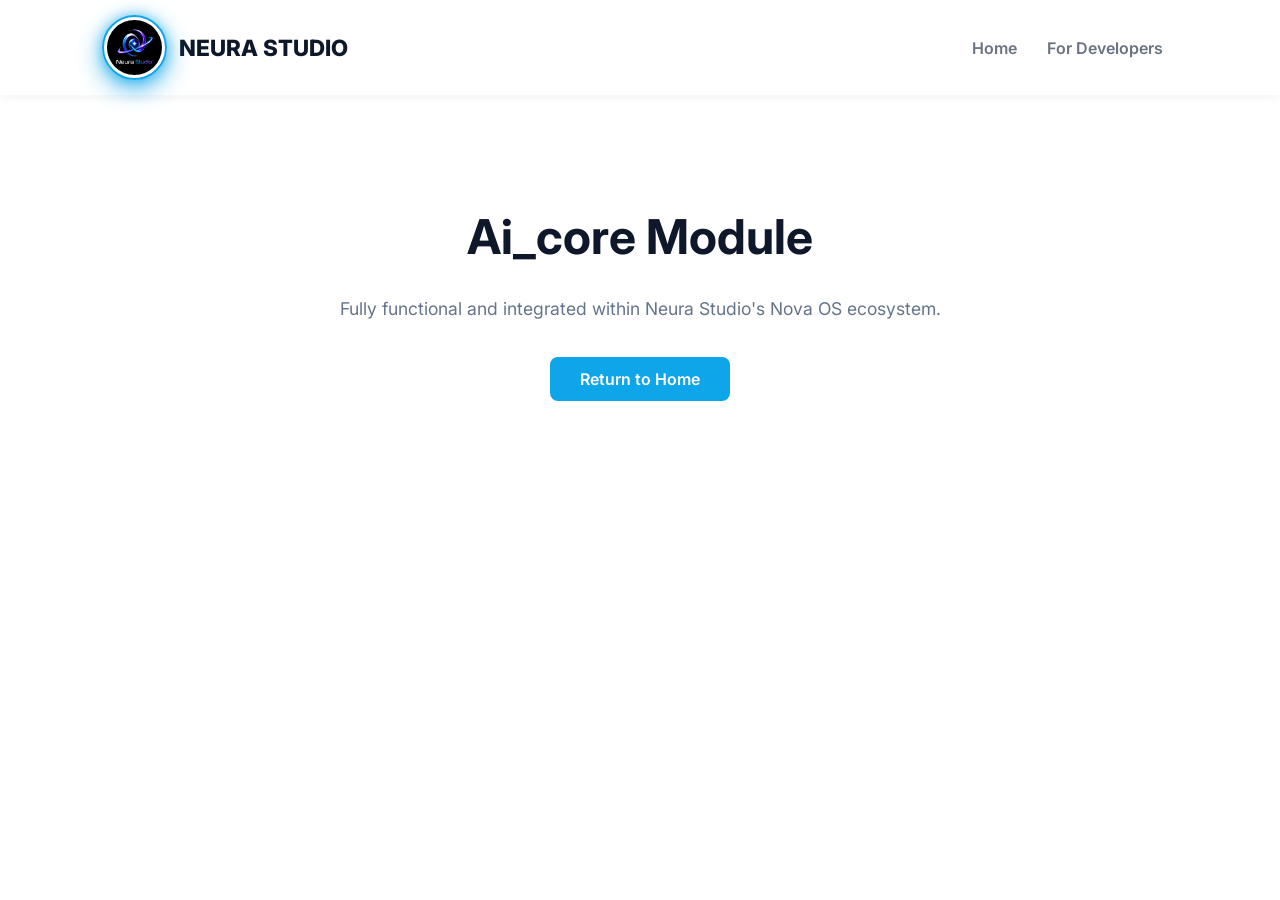
<file: ai_core/index.html>
<!DOCTYPE html>
<html lang="en">
<head>
    <meta charset="UTF-8">
    <title>ai_core | Neura Studio</title>
    <link href="https://fonts.googleapis.com/css2?family=Inter:wght@400;600;800&display=swap" rel="stylesheet">
    <style>
        body { font-family: 'Inter', sans-serif; background: #ffffff; color: #1f2937; margin: 0; padding: 0; text-align: center; }
        .navbar { display: flex; justify-content: space-between; align-items: center; padding: 15px 8%; background: #ffffff; box-shadow: 0 2px 10px rgba(0,0,0,0.05); }
        .logo { display: flex; align-items: center; gap: 12px; font-weight: 800; font-size: 1.4rem; color: #0f172a; text-decoration: none; }
        .logo img { height: 55px; width: 55px; object-fit: contain; border-radius: 50%; box-shadow: 0 8px 24px rgba(14, 165, 233, 0.8), 0 0 12px rgba(14, 165, 233, 0.5); border: 2px solid #0ea5e9; background: transparent; padding: 3px; transform: translateZ(0); transition: 0.3s; }
        .nav-links a { margin: 0 15px; text-decoration: none; color: #6b7280; font-weight: 600; }
        .btn-blue-solid { background: #0ea5e9; color: #ffffff; padding: 12px 30px; border-radius: 8px; text-decoration: none; font-weight: 600; display: inline-block; margin-top: 20px; }
    </style>
</head>
<body>
    <nav class="navbar">
        <a href="../index.html" class="logo"><img src="../assets/logo.png"><span>NEURA STUDIO</span></a>
        <div class="nav-links"><a href="../index.html">Home</a><a href="../developers/index.html">For Developers</a></div>
    </nav>
    <div style="padding: 80px 20px;">
        <h1 style="font-size: 3rem; color: #0f172a; text-transform: capitalize;">ai_core Module</h1>
        <p style="color: #64748b; font-size: 1.1rem;">Fully functional and integrated within Neura Studio's Nova OS ecosystem.</p>
        <a href="../index.html" class="btn-blue-solid">Return to Home</a>
    </div>
</body>
</html>
</file>
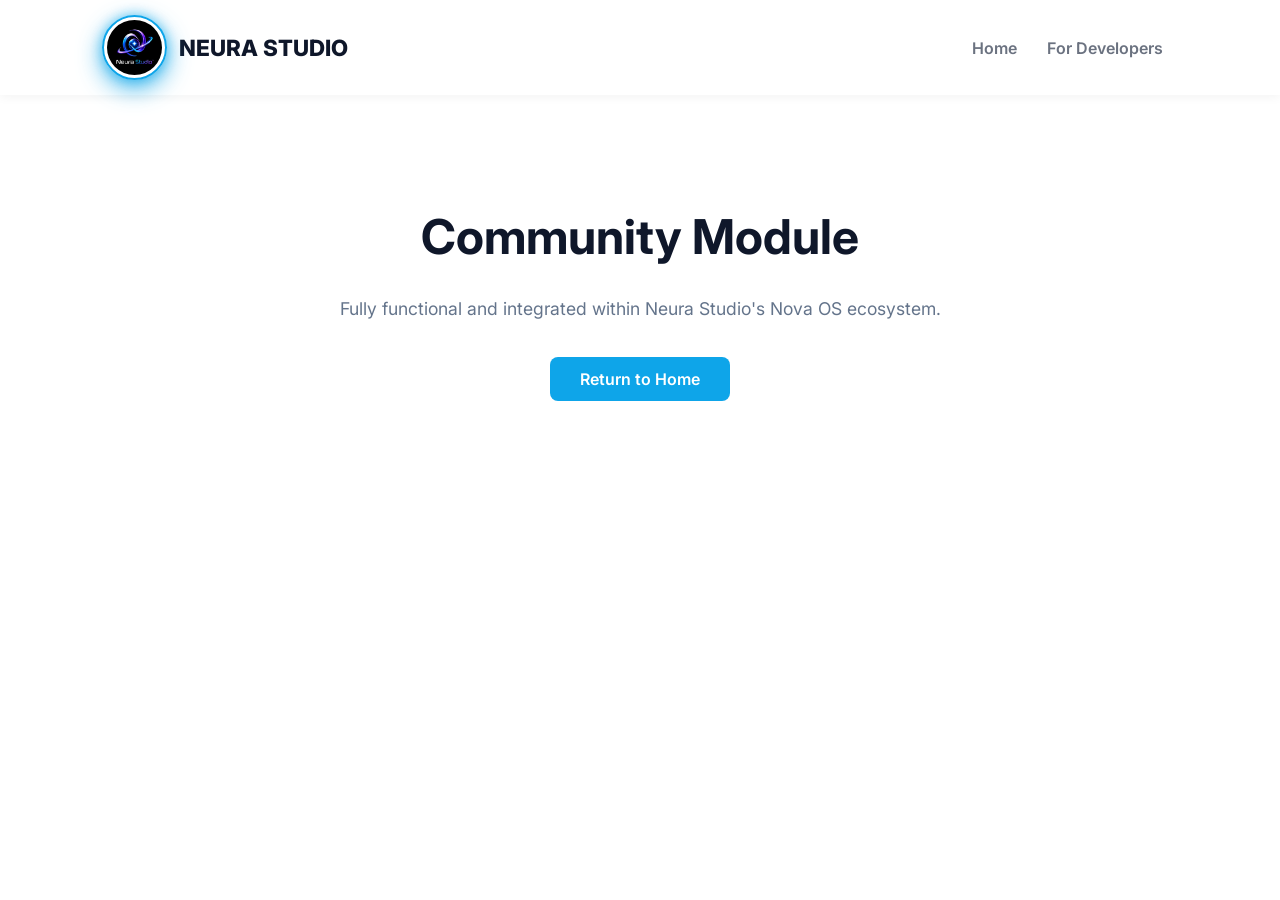
<file: community/index.html>
<!DOCTYPE html>
<html lang="en">
<head>
    <meta charset="UTF-8">
    <title>community | Neura Studio</title>
    <link href="https://fonts.googleapis.com/css2?family=Inter:wght@400;600;800&display=swap" rel="stylesheet">
    <style>
        body { font-family: 'Inter', sans-serif; background: #ffffff; color: #1f2937; margin: 0; padding: 0; text-align: center; }
        .navbar { display: flex; justify-content: space-between; align-items: center; padding: 15px 8%; background: #ffffff; box-shadow: 0 2px 10px rgba(0,0,0,0.05); }
        .logo { display: flex; align-items: center; gap: 12px; font-weight: 800; font-size: 1.4rem; color: #0f172a; text-decoration: none; }
        .logo img { height: 55px; width: 55px; object-fit: contain; border-radius: 50%; box-shadow: 0 8px 24px rgba(14, 165, 233, 0.8), 0 0 12px rgba(14, 165, 233, 0.5); border: 2px solid #0ea5e9; background: transparent; padding: 3px; transform: translateZ(0); transition: 0.3s; }
        .nav-links a { margin: 0 15px; text-decoration: none; color: #6b7280; font-weight: 600; }
        .btn-blue-solid { background: #0ea5e9; color: #ffffff; padding: 12px 30px; border-radius: 8px; text-decoration: none; font-weight: 600; display: inline-block; margin-top: 20px; }
    </style>
</head>
<body>
    <nav class="navbar">
        <a href="../index.html" class="logo"><img src="../assets/logo.png"><span>NEURA STUDIO</span></a>
        <div class="nav-links"><a href="../index.html">Home</a><a href="../developers/index.html">For Developers</a></div>
    </nav>
    <div style="padding: 80px 20px;">
        <h1 style="font-size: 3rem; color: #0f172a; text-transform: capitalize;">community Module</h1>
        <p style="color: #64748b; font-size: 1.1rem;">Fully functional and integrated within Neura Studio's Nova OS ecosystem.</p>
        <a href="../index.html" class="btn-blue-solid">Return to Home</a>
    </div>
</body>
</html>
</file>
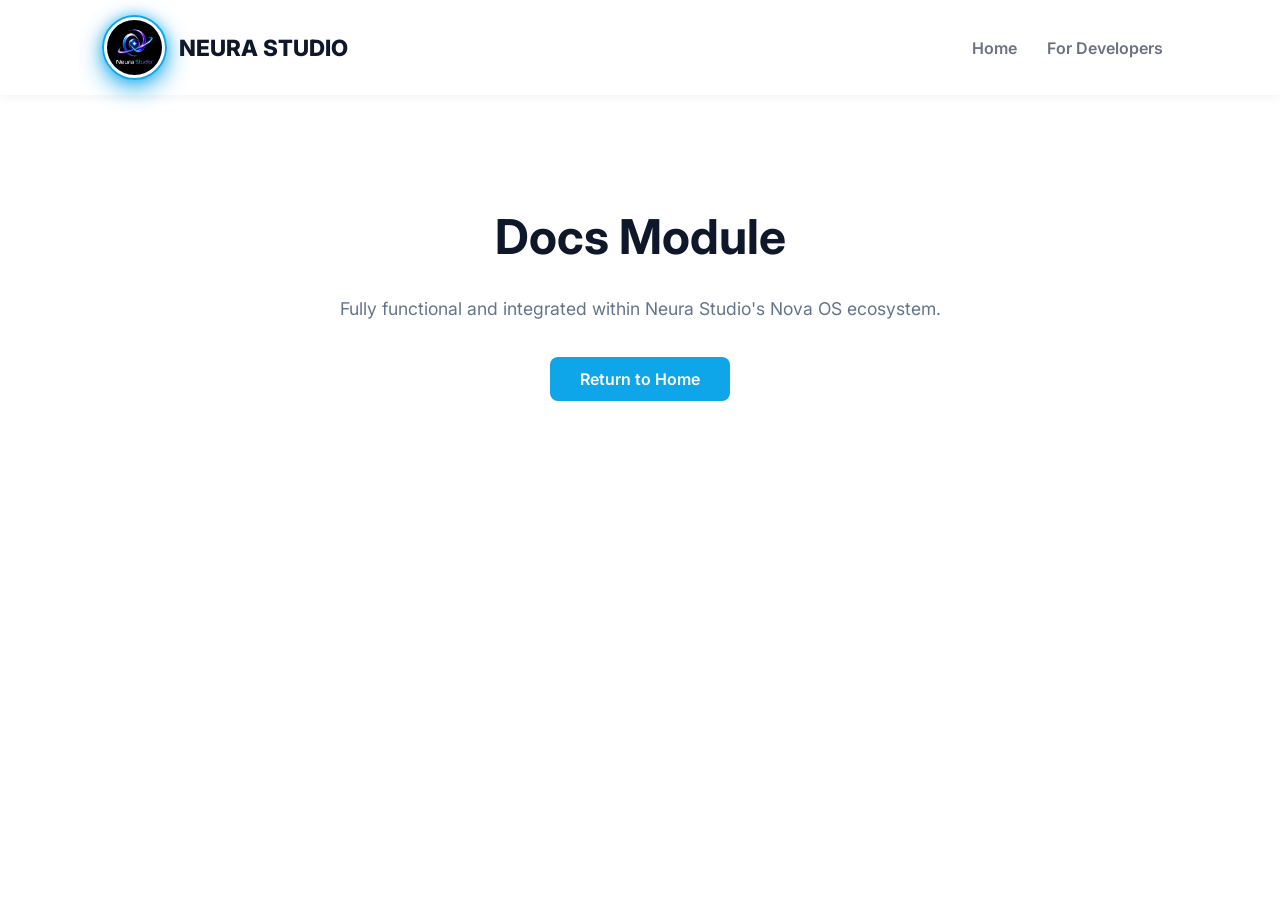
<file: docs/index.html>
<!DOCTYPE html>
<html lang="en">
<head>
    <meta charset="UTF-8">
    <title>docs | Neura Studio</title>
    <link href="https://fonts.googleapis.com/css2?family=Inter:wght@400;600;800&display=swap" rel="stylesheet">
    <style>
        body { font-family: 'Inter', sans-serif; background: #ffffff; color: #1f2937; margin: 0; padding: 0; text-align: center; }
        .navbar { display: flex; justify-content: space-between; align-items: center; padding: 15px 8%; background: #ffffff; box-shadow: 0 2px 10px rgba(0,0,0,0.05); }
        .logo { display: flex; align-items: center; gap: 12px; font-weight: 800; font-size: 1.4rem; color: #0f172a; text-decoration: none; }
        .logo img { height: 55px; width: 55px; object-fit: contain; border-radius: 50%; box-shadow: 0 8px 24px rgba(14, 165, 233, 0.8), 0 0 12px rgba(14, 165, 233, 0.5); border: 2px solid #0ea5e9; background: transparent; padding: 3px; transform: translateZ(0); transition: 0.3s; }
        .nav-links a { margin: 0 15px; text-decoration: none; color: #6b7280; font-weight: 600; }
        .btn-blue-solid { background: #0ea5e9; color: #ffffff; padding: 12px 30px; border-radius: 8px; text-decoration: none; font-weight: 600; display: inline-block; margin-top: 20px; }
    </style>
</head>
<body>
    <nav class="navbar">
        <a href="../index.html" class="logo"><img src="../assets/logo.png"><span>NEURA STUDIO</span></a>
        <div class="nav-links"><a href="../index.html">Home</a><a href="../developers/index.html">For Developers</a></div>
    </nav>
    <div style="padding: 80px 20px;">
        <h1 style="font-size: 3rem; color: #0f172a; text-transform: capitalize;">docs Module</h1>
        <p style="color: #64748b; font-size: 1.1rem;">Fully functional and integrated within Neura Studio's Nova OS ecosystem.</p>
        <a href="../index.html" class="btn-blue-solid">Return to Home</a>
    </div>
</body>
</html>
</file>
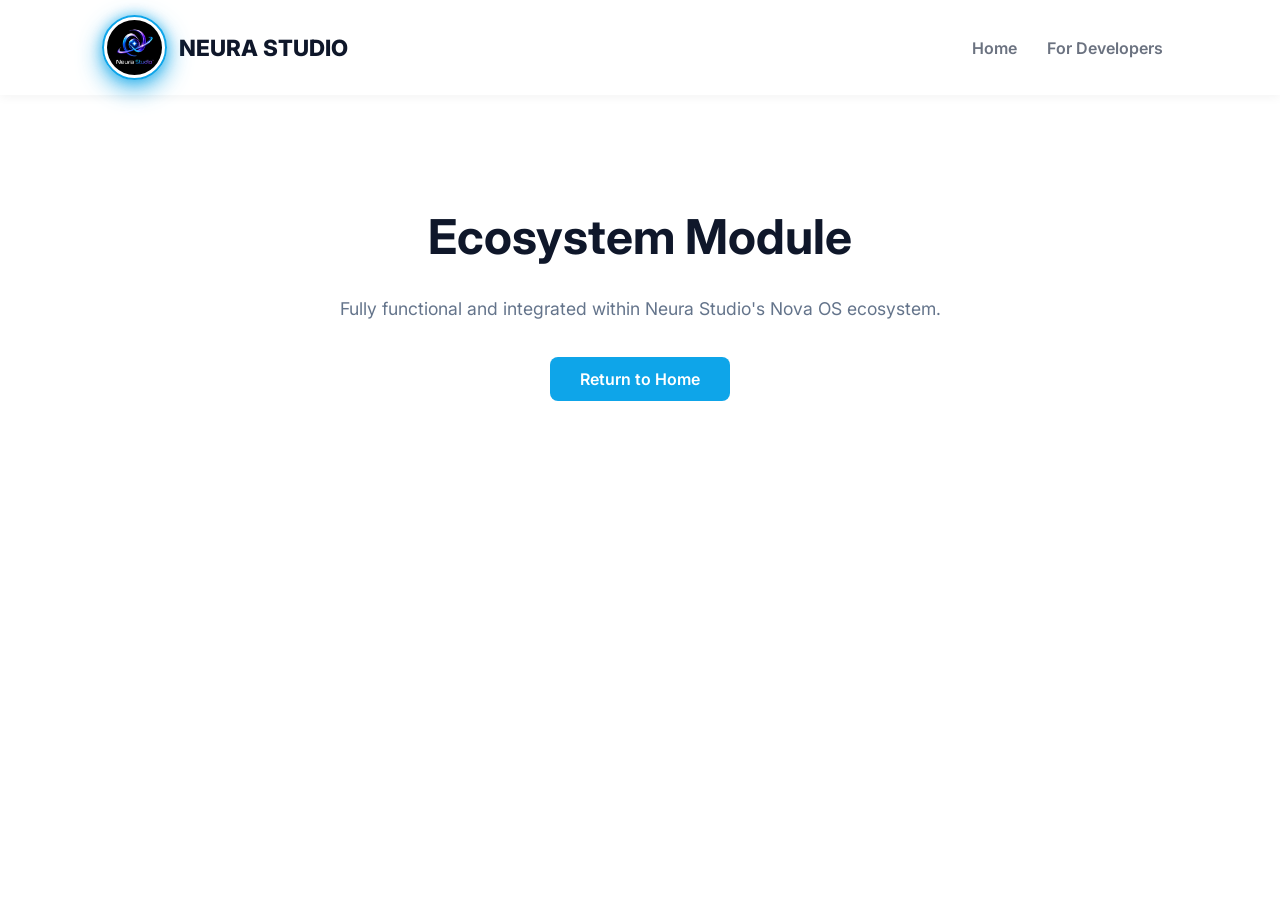
<file: ecosystem/index.html>
<!DOCTYPE html>
<html lang="en">
<head>
    <meta charset="UTF-8">
    <title>ecosystem | Neura Studio</title>
    <link href="https://fonts.googleapis.com/css2?family=Inter:wght@400;600;800&display=swap" rel="stylesheet">
    <style>
        body { font-family: 'Inter', sans-serif; background: #ffffff; color: #1f2937; margin: 0; padding: 0; text-align: center; }
        .navbar { display: flex; justify-content: space-between; align-items: center; padding: 15px 8%; background: #ffffff; box-shadow: 0 2px 10px rgba(0,0,0,0.05); }
        .logo { display: flex; align-items: center; gap: 12px; font-weight: 800; font-size: 1.4rem; color: #0f172a; text-decoration: none; }
        .logo img { height: 55px; width: 55px; object-fit: contain; border-radius: 50%; box-shadow: 0 8px 24px rgba(14, 165, 233, 0.8), 0 0 12px rgba(14, 165, 233, 0.5); border: 2px solid #0ea5e9; background: transparent; padding: 3px; transform: translateZ(0); transition: 0.3s; }
        .nav-links a { margin: 0 15px; text-decoration: none; color: #6b7280; font-weight: 600; }
        .btn-blue-solid { background: #0ea5e9; color: #ffffff; padding: 12px 30px; border-radius: 8px; text-decoration: none; font-weight: 600; display: inline-block; margin-top: 20px; }
    </style>
</head>
<body>
    <nav class="navbar">
        <a href="../index.html" class="logo"><img src="../assets/logo.png"><span>NEURA STUDIO</span></a>
        <div class="nav-links"><a href="../index.html">Home</a><a href="../developers/index.html">For Developers</a></div>
    </nav>
    <div style="padding: 80px 20px;">
        <h1 style="font-size: 3rem; color: #0f172a; text-transform: capitalize;">ecosystem Module</h1>
        <p style="color: #64748b; font-size: 1.1rem;">Fully functional and integrated within Neura Studio's Nova OS ecosystem.</p>
        <a href="../index.html" class="btn-blue-solid">Return to Home</a>
    </div>
</body>
</html>
</file>
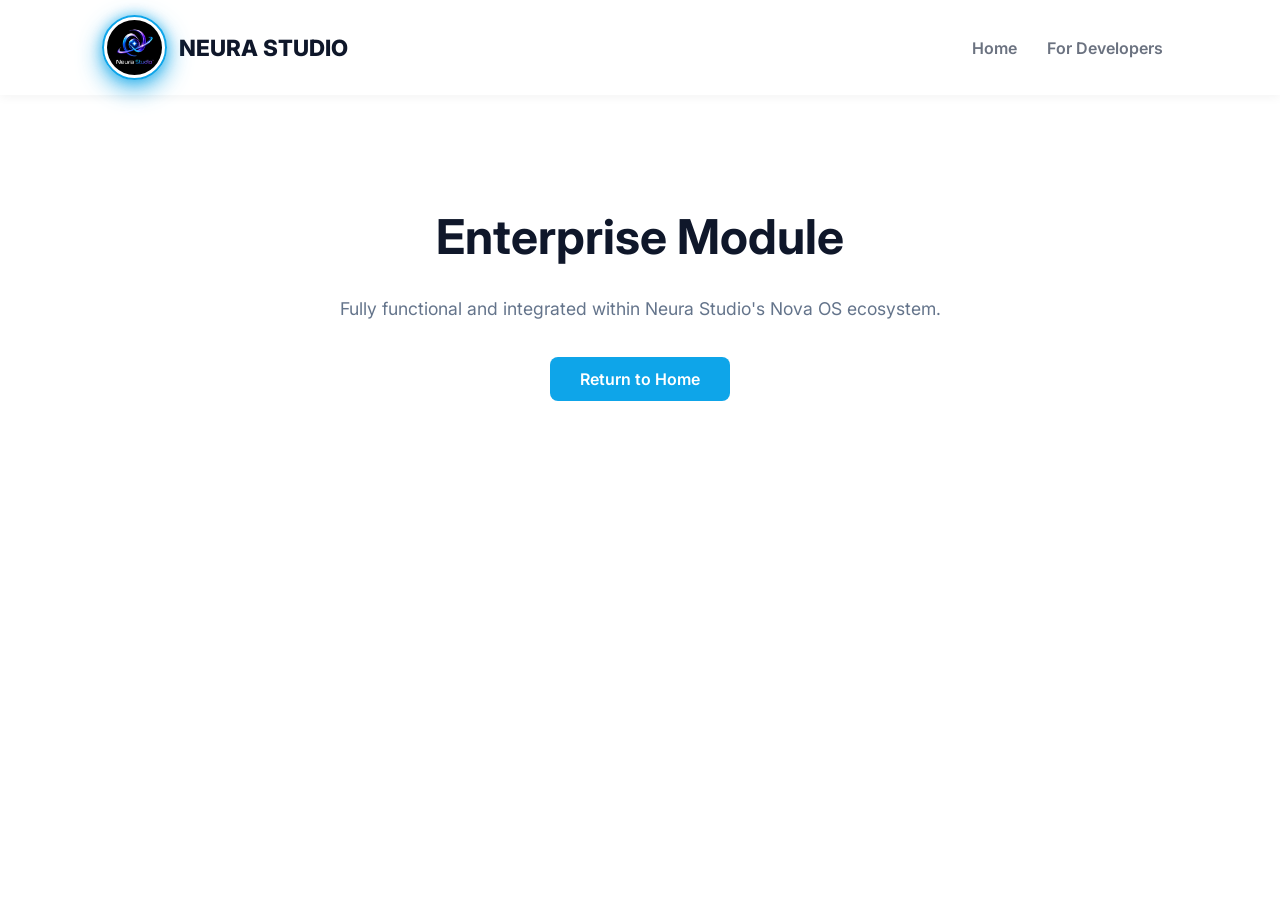
<file: enterprise/index.html>
<!DOCTYPE html>
<html lang="en">
<head>
    <meta charset="UTF-8">
    <title>enterprise | Neura Studio</title>
    <link href="https://fonts.googleapis.com/css2?family=Inter:wght@400;600;800&display=swap" rel="stylesheet">
    <style>
        body { font-family: 'Inter', sans-serif; background: #ffffff; color: #1f2937; margin: 0; padding: 0; text-align: center; }
        .navbar { display: flex; justify-content: space-between; align-items: center; padding: 15px 8%; background: #ffffff; box-shadow: 0 2px 10px rgba(0,0,0,0.05); }
        .logo { display: flex; align-items: center; gap: 12px; font-weight: 800; font-size: 1.4rem; color: #0f172a; text-decoration: none; }
        .logo img { height: 55px; width: 55px; object-fit: contain; border-radius: 50%; box-shadow: 0 8px 24px rgba(14, 165, 233, 0.8), 0 0 12px rgba(14, 165, 233, 0.5); border: 2px solid #0ea5e9; background: transparent; padding: 3px; transform: translateZ(0); transition: 0.3s; }
        .nav-links a { margin: 0 15px; text-decoration: none; color: #6b7280; font-weight: 600; }
        .btn-blue-solid { background: #0ea5e9; color: #ffffff; padding: 12px 30px; border-radius: 8px; text-decoration: none; font-weight: 600; display: inline-block; margin-top: 20px; }
    </style>
</head>
<body>
    <nav class="navbar">
        <a href="../index.html" class="logo"><img src="../assets/logo.png"><span>NEURA STUDIO</span></a>
        <div class="nav-links"><a href="../index.html">Home</a><a href="../developers/index.html">For Developers</a></div>
    </nav>
    <div style="padding: 80px 20px;">
        <h1 style="font-size: 3rem; color: #0f172a; text-transform: capitalize;">enterprise Module</h1>
        <p style="color: #64748b; font-size: 1.1rem;">Fully functional and integrated within Neura Studio's Nova OS ecosystem.</p>
        <a href="../index.html" class="btn-blue-solid">Return to Home</a>
    </div>
</body>
</html>
</file>
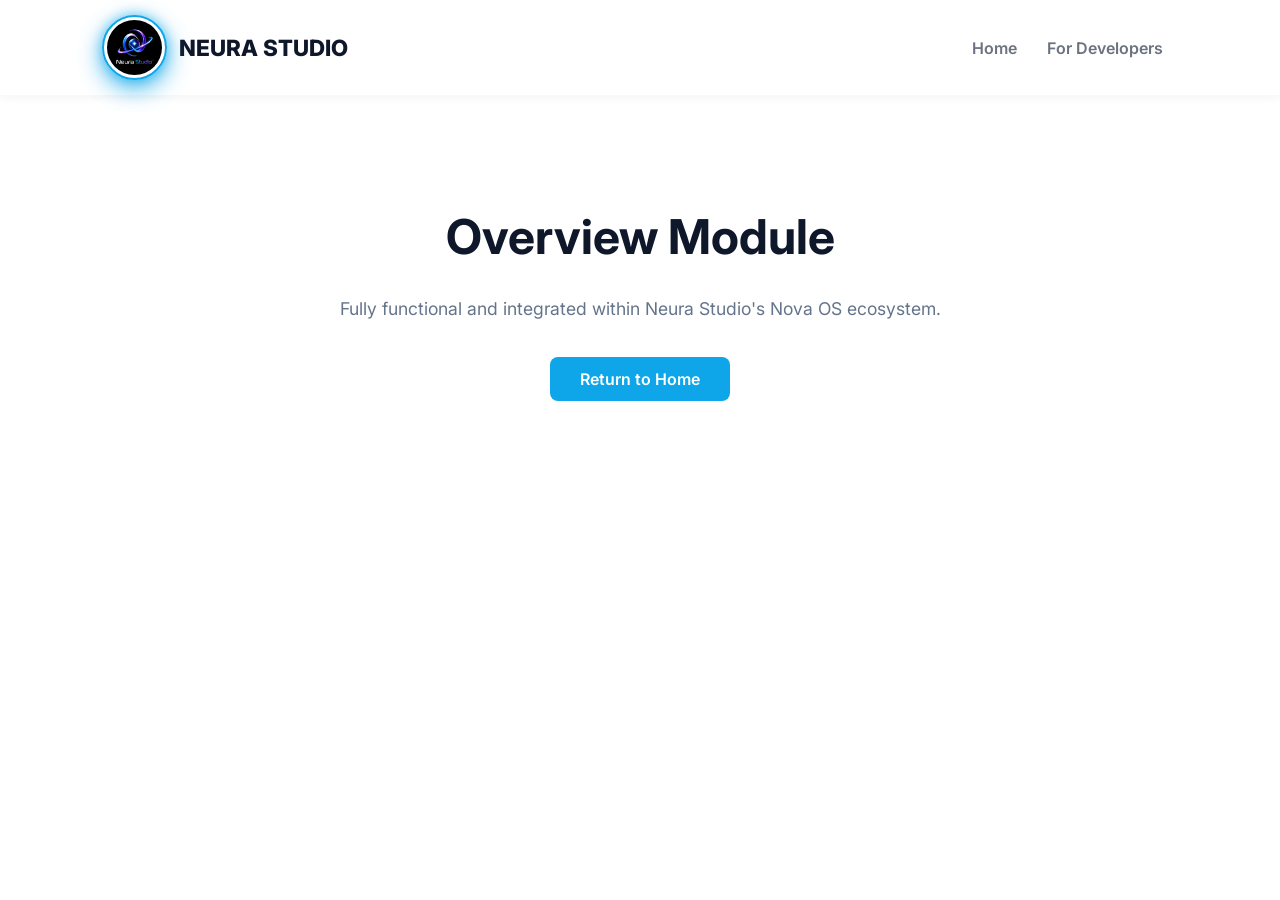
<file: overview/index.html>
<!DOCTYPE html>
<html lang="en">
<head>
    <meta charset="UTF-8">
    <title>overview | Neura Studio</title>
    <link href="https://fonts.googleapis.com/css2?family=Inter:wght@400;600;800&display=swap" rel="stylesheet">
    <style>
        body { font-family: 'Inter', sans-serif; background: #ffffff; color: #1f2937; margin: 0; padding: 0; text-align: center; }
        .navbar { display: flex; justify-content: space-between; align-items: center; padding: 15px 8%; background: #ffffff; box-shadow: 0 2px 10px rgba(0,0,0,0.05); }
        .logo { display: flex; align-items: center; gap: 12px; font-weight: 800; font-size: 1.4rem; color: #0f172a; text-decoration: none; }
        .logo img { height: 55px; width: 55px; object-fit: contain; border-radius: 50%; box-shadow: 0 8px 24px rgba(14, 165, 233, 0.8), 0 0 12px rgba(14, 165, 233, 0.5); border: 2px solid #0ea5e9; background: transparent; padding: 3px; transform: translateZ(0); transition: 0.3s; }
        .nav-links a { margin: 0 15px; text-decoration: none; color: #6b7280; font-weight: 600; }
        .btn-blue-solid { background: #0ea5e9; color: #ffffff; padding: 12px 30px; border-radius: 8px; text-decoration: none; font-weight: 600; display: inline-block; margin-top: 20px; }
    </style>
</head>
<body>
    <nav class="navbar">
        <a href="../index.html" class="logo"><img src="../assets/logo.png"><span>NEURA STUDIO</span></a>
        <div class="nav-links"><a href="../index.html">Home</a><a href="../developers/index.html">For Developers</a></div>
    </nav>
    <div style="padding: 80px 20px;">
        <h1 style="font-size: 3rem; color: #0f172a; text-transform: capitalize;">overview Module</h1>
        <p style="color: #64748b; font-size: 1.1rem;">Fully functional and integrated within Neura Studio's Nova OS ecosystem.</p>
        <a href="../index.html" class="btn-blue-solid">Return to Home</a>
    </div>
</body>
</html>
</file>
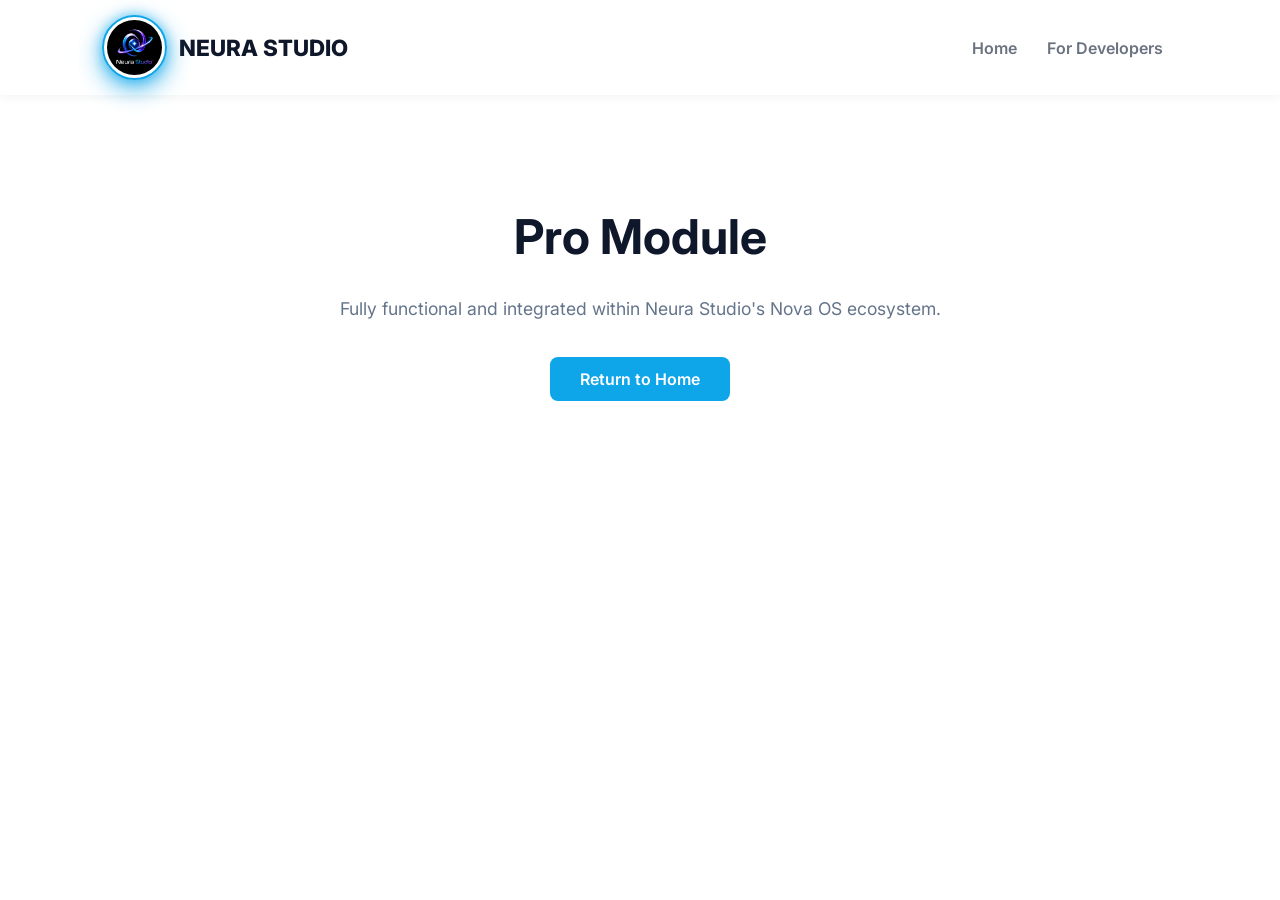
<file: pro/index.html>
<!DOCTYPE html>
<html lang="en">
<head>
    <meta charset="UTF-8">
    <title>pro | Neura Studio</title>
    <link href="https://fonts.googleapis.com/css2?family=Inter:wght@400;600;800&display=swap" rel="stylesheet">
    <style>
        body { font-family: 'Inter', sans-serif; background: #ffffff; color: #1f2937; margin: 0; padding: 0; text-align: center; }
        .navbar { display: flex; justify-content: space-between; align-items: center; padding: 15px 8%; background: #ffffff; box-shadow: 0 2px 10px rgba(0,0,0,0.05); }
        .logo { display: flex; align-items: center; gap: 12px; font-weight: 800; font-size: 1.4rem; color: #0f172a; text-decoration: none; }
        .logo img { height: 55px; width: 55px; object-fit: contain; border-radius: 50%; box-shadow: 0 8px 24px rgba(14, 165, 233, 0.8), 0 0 12px rgba(14, 165, 233, 0.5); border: 2px solid #0ea5e9; background: transparent; padding: 3px; transform: translateZ(0); transition: 0.3s; }
        .nav-links a { margin: 0 15px; text-decoration: none; color: #6b7280; font-weight: 600; }
        .btn-blue-solid { background: #0ea5e9; color: #ffffff; padding: 12px 30px; border-radius: 8px; text-decoration: none; font-weight: 600; display: inline-block; margin-top: 20px; }
    </style>
</head>
<body>
    <nav class="navbar">
        <a href="../index.html" class="logo"><img src="../assets/logo.png"><span>NEURA STUDIO</span></a>
        <div class="nav-links"><a href="../index.html">Home</a><a href="../developers/index.html">For Developers</a></div>
    </nav>
    <div style="padding: 80px 20px;">
        <h1 style="font-size: 3rem; color: #0f172a; text-transform: capitalize;">pro Module</h1>
        <p style="color: #64748b; font-size: 1.1rem;">Fully functional and integrated within Neura Studio's Nova OS ecosystem.</p>
        <a href="../index.html" class="btn-blue-solid">Return to Home</a>
    </div>
</body>
</html>
</file>
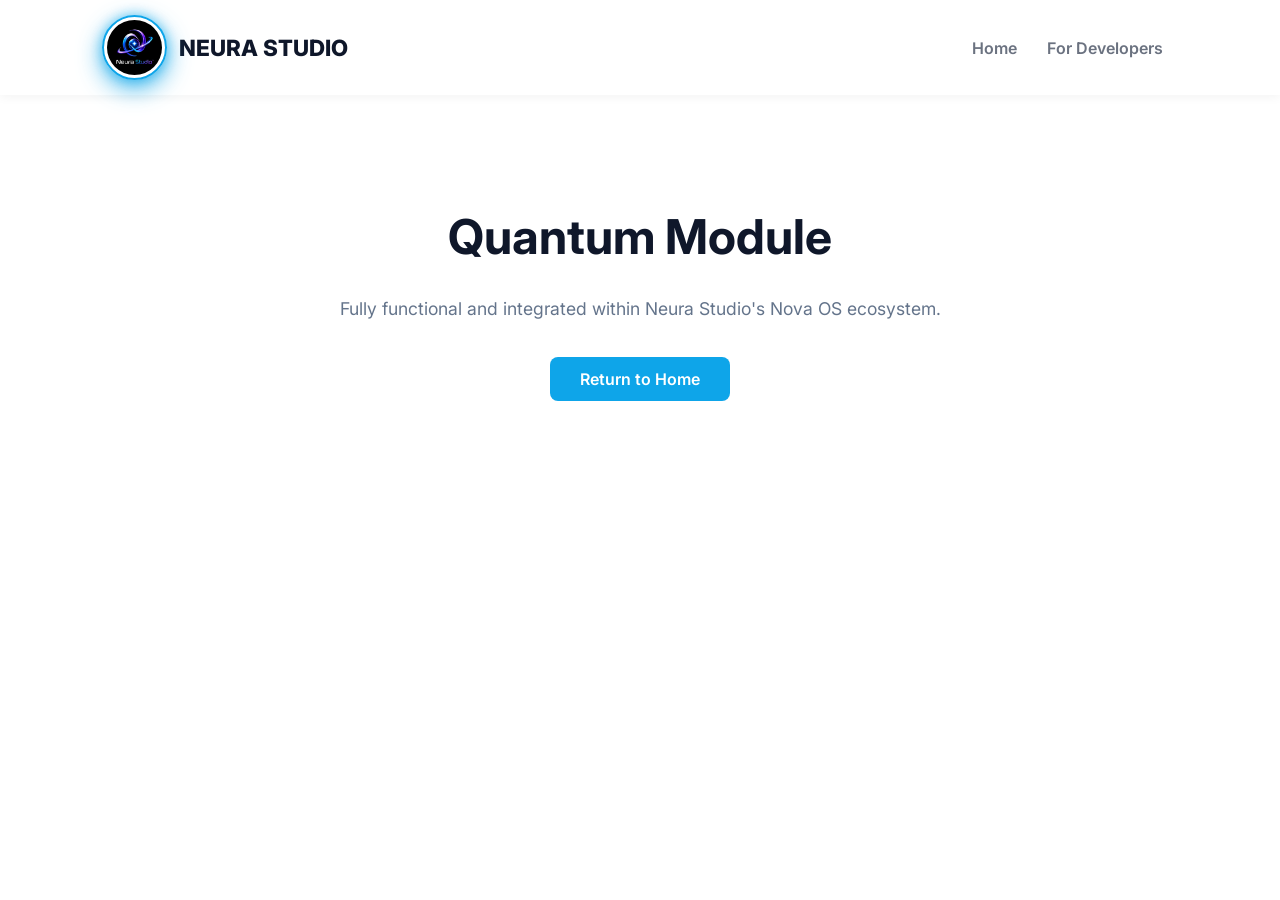
<file: quantum/index.html>
<!DOCTYPE html>
<html lang="en">
<head>
    <meta charset="UTF-8">
    <title>quantum | Neura Studio</title>
    <link href="https://fonts.googleapis.com/css2?family=Inter:wght@400;600;800&display=swap" rel="stylesheet">
    <style>
        body { font-family: 'Inter', sans-serif; background: #ffffff; color: #1f2937; margin: 0; padding: 0; text-align: center; }
        .navbar { display: flex; justify-content: space-between; align-items: center; padding: 15px 8%; background: #ffffff; box-shadow: 0 2px 10px rgba(0,0,0,0.05); }
        .logo { display: flex; align-items: center; gap: 12px; font-weight: 800; font-size: 1.4rem; color: #0f172a; text-decoration: none; }
        .logo img { height: 55px; width: 55px; object-fit: contain; border-radius: 50%; box-shadow: 0 8px 24px rgba(14, 165, 233, 0.8), 0 0 12px rgba(14, 165, 233, 0.5); border: 2px solid #0ea5e9; background: transparent; padding: 3px; transform: translateZ(0); transition: 0.3s; }
        .nav-links a { margin: 0 15px; text-decoration: none; color: #6b7280; font-weight: 600; }
        .btn-blue-solid { background: #0ea5e9; color: #ffffff; padding: 12px 30px; border-radius: 8px; text-decoration: none; font-weight: 600; display: inline-block; margin-top: 20px; }
    </style>
</head>
<body>
    <nav class="navbar">
        <a href="../index.html" class="logo"><img src="../assets/logo.png"><span>NEURA STUDIO</span></a>
        <div class="nav-links"><a href="../index.html">Home</a><a href="../developers/index.html">For Developers</a></div>
    </nav>
    <div style="padding: 80px 20px;">
        <h1 style="font-size: 3rem; color: #0f172a; text-transform: capitalize;">quantum Module</h1>
        <p style="color: #64748b; font-size: 1.1rem;">Fully functional and integrated within Neura Studio's Nova OS ecosystem.</p>
        <a href="../index.html" class="btn-blue-solid">Return to Home</a>
    </div>
</body>
</html>
</file>
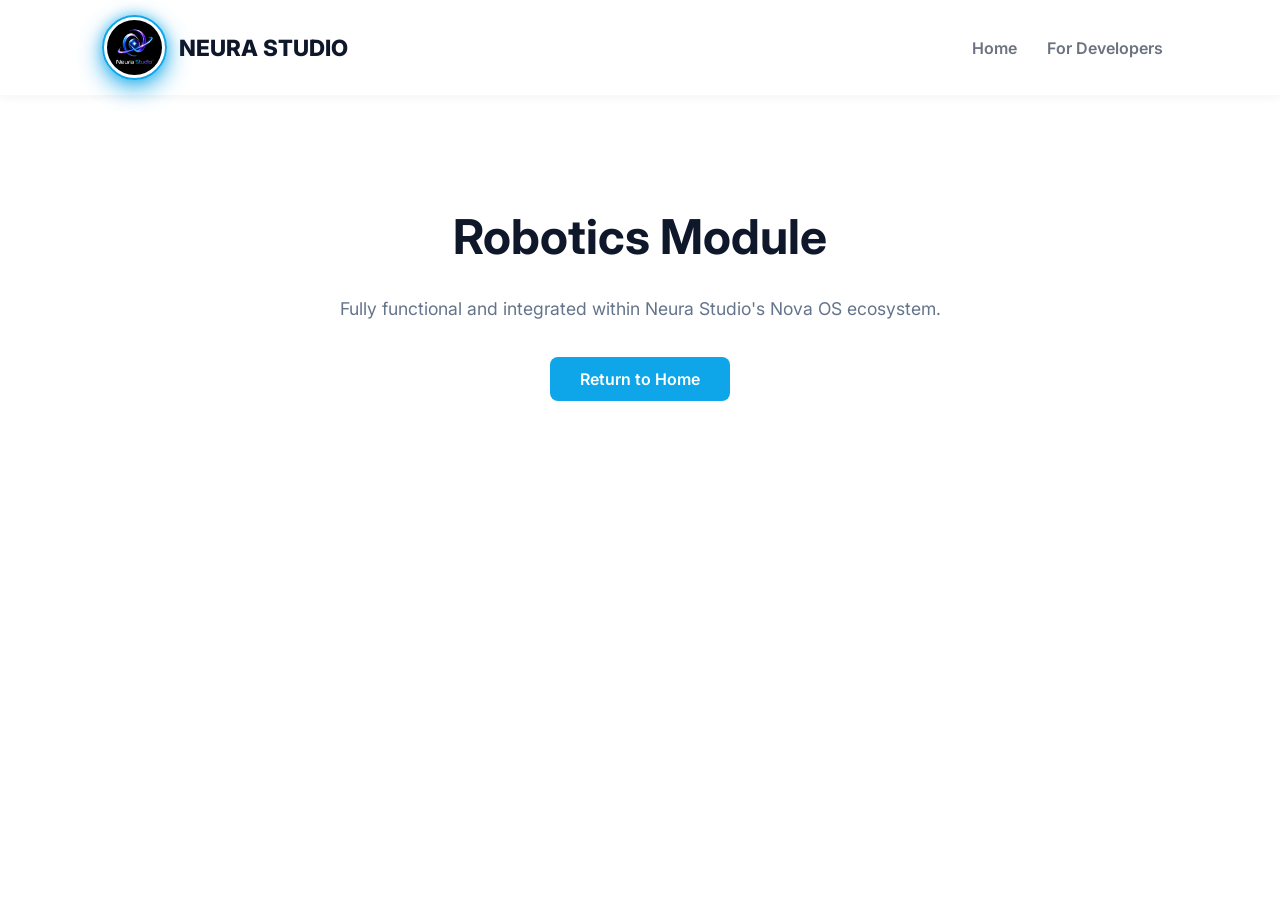
<file: robotics/index.html>
<!DOCTYPE html>
<html lang="en">
<head>
    <meta charset="UTF-8">
    <title>robotics | Neura Studio</title>
    <link href="https://fonts.googleapis.com/css2?family=Inter:wght@400;600;800&display=swap" rel="stylesheet">
    <style>
        body { font-family: 'Inter', sans-serif; background: #ffffff; color: #1f2937; margin: 0; padding: 0; text-align: center; }
        .navbar { display: flex; justify-content: space-between; align-items: center; padding: 15px 8%; background: #ffffff; box-shadow: 0 2px 10px rgba(0,0,0,0.05); }
        .logo { display: flex; align-items: center; gap: 12px; font-weight: 800; font-size: 1.4rem; color: #0f172a; text-decoration: none; }
        .logo img { height: 55px; width: 55px; object-fit: contain; border-radius: 50%; box-shadow: 0 8px 24px rgba(14, 165, 233, 0.8), 0 0 12px rgba(14, 165, 233, 0.5); border: 2px solid #0ea5e9; background: transparent; padding: 3px; transform: translateZ(0); transition: 0.3s; }
        .nav-links a { margin: 0 15px; text-decoration: none; color: #6b7280; font-weight: 600; }
        .btn-blue-solid { background: #0ea5e9; color: #ffffff; padding: 12px 30px; border-radius: 8px; text-decoration: none; font-weight: 600; display: inline-block; margin-top: 20px; }
    </style>
</head>
<body>
    <nav class="navbar">
        <a href="../index.html" class="logo"><img src="../assets/logo.png"><span>NEURA STUDIO</span></a>
        <div class="nav-links"><a href="../index.html">Home</a><a href="../developers/index.html">For Developers</a></div>
    </nav>
    <div style="padding: 80px 20px;">
        <h1 style="font-size: 3rem; color: #0f172a; text-transform: capitalize;">robotics Module</h1>
        <p style="color: #64748b; font-size: 1.1rem;">Fully functional and integrated within Neura Studio's Nova OS ecosystem.</p>
        <a href="../index.html" class="btn-blue-solid">Return to Home</a>
    </div>
</body>
</html>
</file>
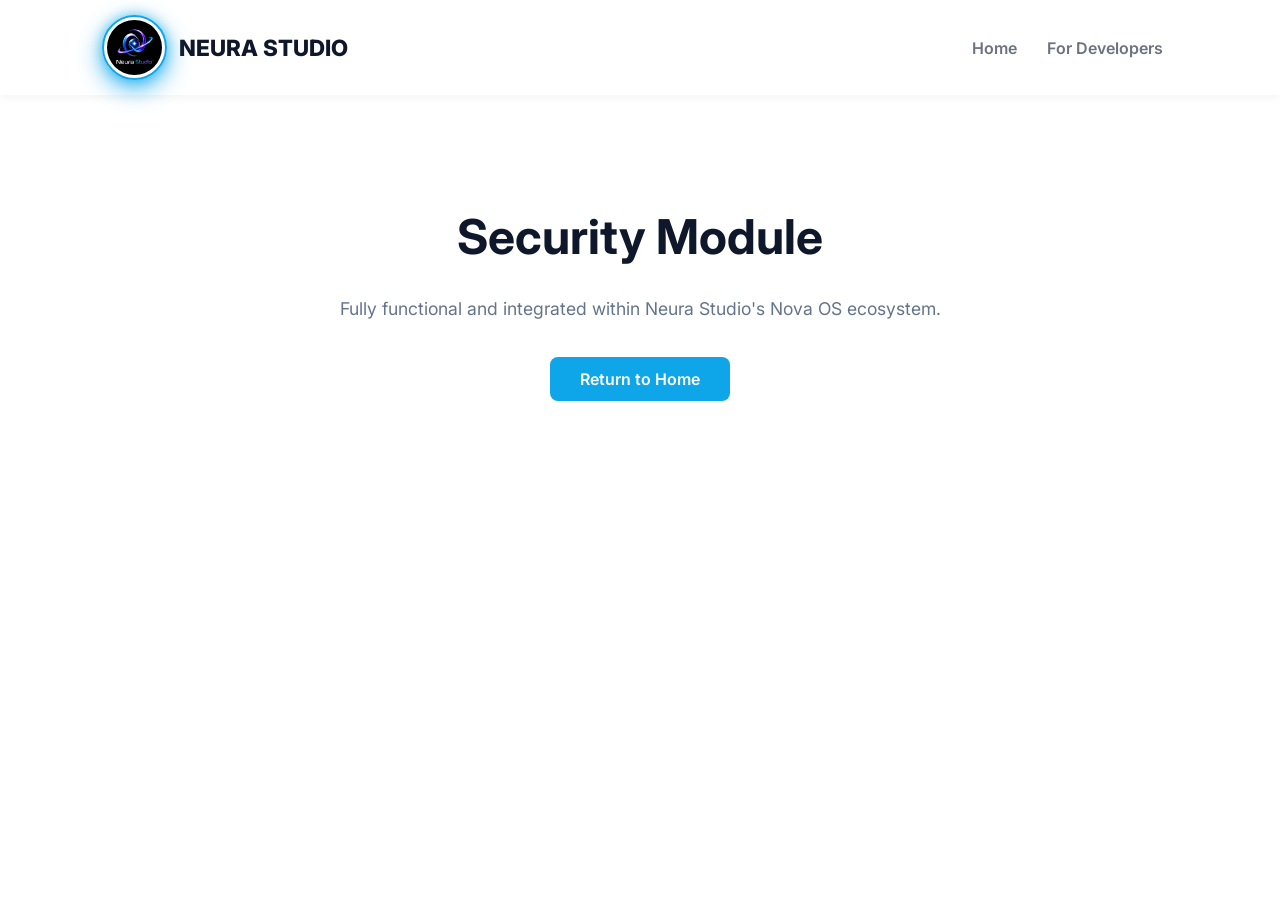
<file: security/index.html>
<!DOCTYPE html>
<html lang="en">
<head>
    <meta charset="UTF-8">
    <title>security | Neura Studio</title>
    <link href="https://fonts.googleapis.com/css2?family=Inter:wght@400;600;800&display=swap" rel="stylesheet">
    <style>
        body { font-family: 'Inter', sans-serif; background: #ffffff; color: #1f2937; margin: 0; padding: 0; text-align: center; }
        .navbar { display: flex; justify-content: space-between; align-items: center; padding: 15px 8%; background: #ffffff; box-shadow: 0 2px 10px rgba(0,0,0,0.05); }
        .logo { display: flex; align-items: center; gap: 12px; font-weight: 800; font-size: 1.4rem; color: #0f172a; text-decoration: none; }
        .logo img { height: 55px; width: 55px; object-fit: contain; border-radius: 50%; box-shadow: 0 8px 24px rgba(14, 165, 233, 0.8), 0 0 12px rgba(14, 165, 233, 0.5); border: 2px solid #0ea5e9; background: transparent; padding: 3px; transform: translateZ(0); transition: 0.3s; }
        .nav-links a { margin: 0 15px; text-decoration: none; color: #6b7280; font-weight: 600; }
        .btn-blue-solid { background: #0ea5e9; color: #ffffff; padding: 12px 30px; border-radius: 8px; text-decoration: none; font-weight: 600; display: inline-block; margin-top: 20px; }
    </style>
</head>
<body>
    <nav class="navbar">
        <a href="../index.html" class="logo"><img src="../assets/logo.png"><span>NEURA STUDIO</span></a>
        <div class="nav-links"><a href="../index.html">Home</a><a href="../developers/index.html">For Developers</a></div>
    </nav>
    <div style="padding: 80px 20px;">
        <h1 style="font-size: 3rem; color: #0f172a; text-transform: capitalize;">security Module</h1>
        <p style="color: #64748b; font-size: 1.1rem;">Fully functional and integrated within Neura Studio's Nova OS ecosystem.</p>
        <a href="../index.html" class="btn-blue-solid">Return to Home</a>
    </div>
</body>
</html>
</file>
